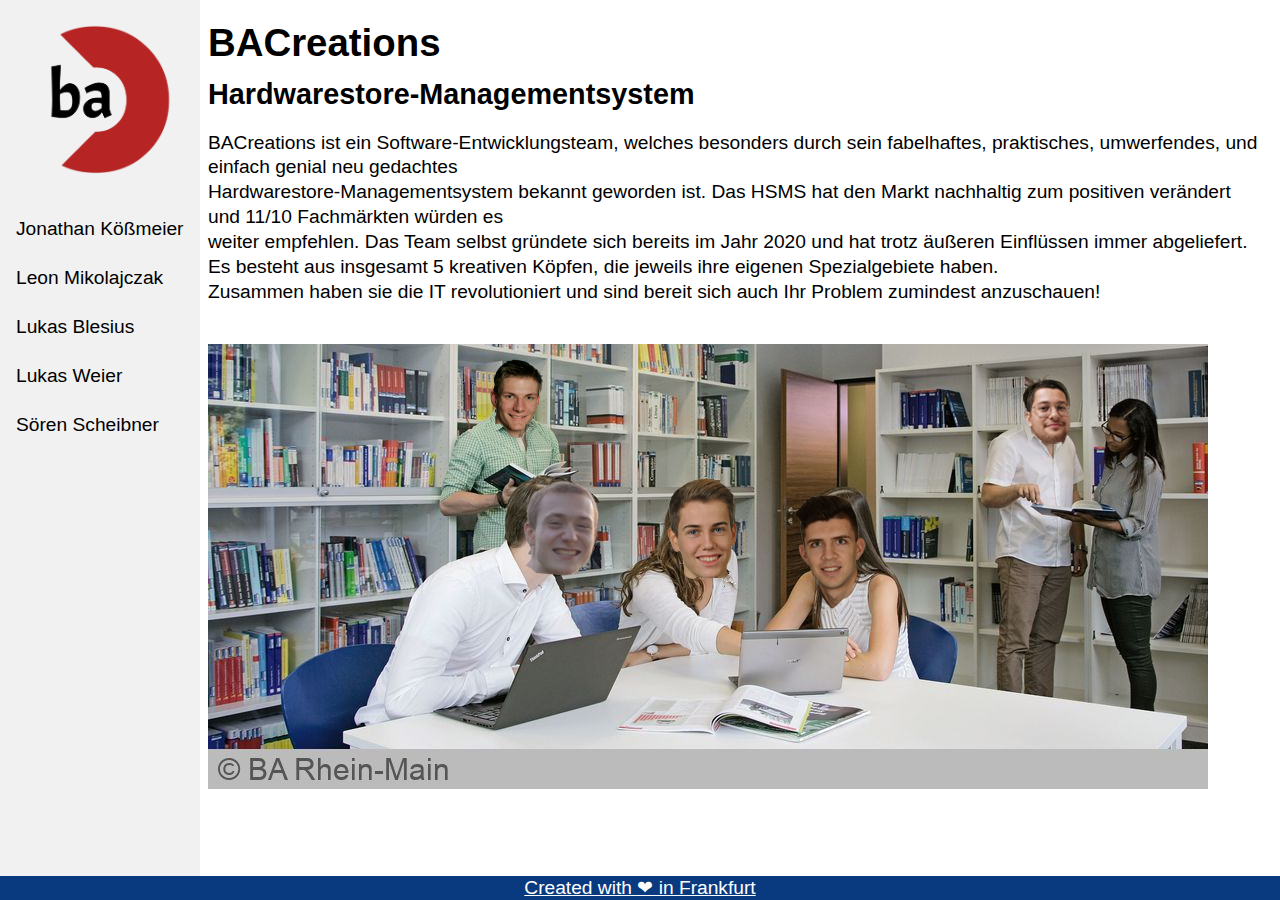
<file: Gruppenaufgabe/index.html>
<!DOCTYPE html PUBLIC "-//W3C//DTD XHTML 1.0 Strict//EN"
"http://www.w3.org/TR/xhtml1/DTD/xhtml1-strict.dtd">
<html xmlns="http://www.w3.org/1999/xhtml">
<!-- metadata -->
<head>
<title>BACreations</title>	
<meta http-equiv="Content-Type" content="text/html; charset=utf-8"/>
<meta name="BACreations" content="" />

<link href="assets/styles/group_website.css" rel="stylesheet" type="text/css" />
<link href="favicon.ico" rel="icon" type="image/ico"/>
</head>

<!-- visible content -->
<body>
	<div id="wrapper">
		<div id="header"></div>

		<div id="navigation">
			<ul>
				<li><a href="index.html">
					<img id="logo" src="assets/images/BAC_transparent.png" alt="Logo BAC" title="Logo BAC" width="150" height="150"/>
				</a></li>
				<li><a class="hover_class" href="jonathan_koessmeier/jonathan_koessmeier.html">Jonathan Kößmeier</a></li>
				<li><a class="hover_class" href="leon_mikolajczak/leon_mikolajczak.html">Leon Mikolajczak</a></li>
				<li><a class="hover_class" href="lukas_blesius/lukas_blesius.html">Lukas Blesius</a></li>
				<li><a class="hover_class" href="lukas_weier/lukas_weier.html">Lukas Weier</a></li>
				<li><a class="hover_class" href="soeren_scheibner/soeren_scheibner.html">Sören Scheibner</a></li>
			</ul>
		</div>
		
		<div id="content">
			<h1 id="h_title">BACreations</h1>
			<h2 id="second_headline">Hardwarestore-Managementsystem</h2>
			<p id="description_bac">
				BACreations ist ein Software-Entwicklungsteam, welches besonders durch sein fabelhaftes, praktisches, umwerfendes, und einfach genial neu gedachtes<br/>
				Hardwarestore-Managementsystem bekannt geworden ist. Das HSMS hat den Markt nachhaltig zum positiven verändert und 11/10 Fachmärkten würden es<br/> 
				weiter empfehlen. Das Team selbst gründete sich bereits im Jahr 2020 und hat trotz äußeren Einflüssen immer abgeliefert.<br/> 
				Es besteht aus insgesamt 5 kreativen Köpfen, die jeweils ihre eigenen Spezialgebiete haben.<br/>
				Zusammen haben sie die IT revolutioniert und sind bereit sich auch Ihr Problem zumindest anzuschauen!
			</p>
			<img id="group_image" src="assets/images/bac_team.png" alt="Founders of BACreations in library" title="Founders of BACreations in library" width="1000" height="445"/>
		</div><!-- #content -->
		<div id="footer">
			<a id="footer_text" rel="noopener noreferrer" href="https://www.youtube.com/watch?v=dQw4w9WgXcQ">Created with &#10084; in Frankfurt</a>
		</div>
	</div> <!-- wrapper -->

	
</body>

</html>
</file>
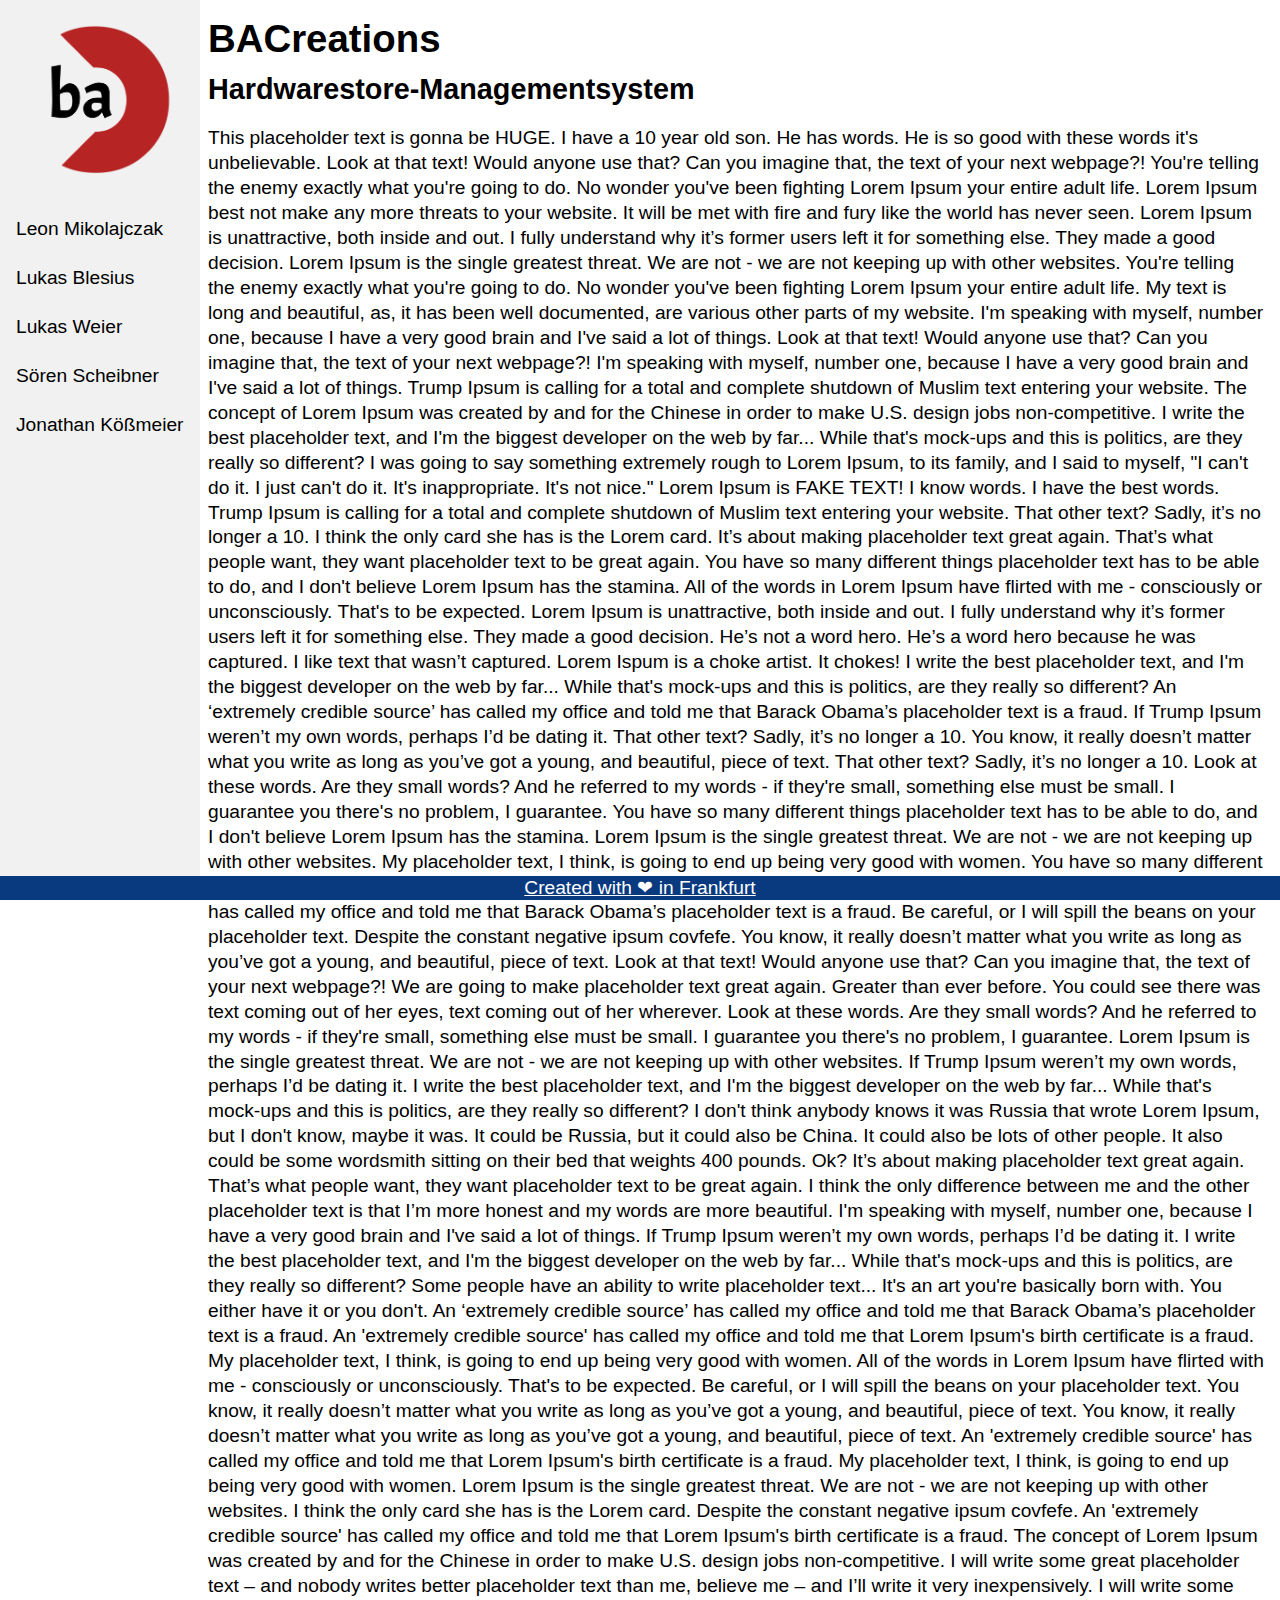
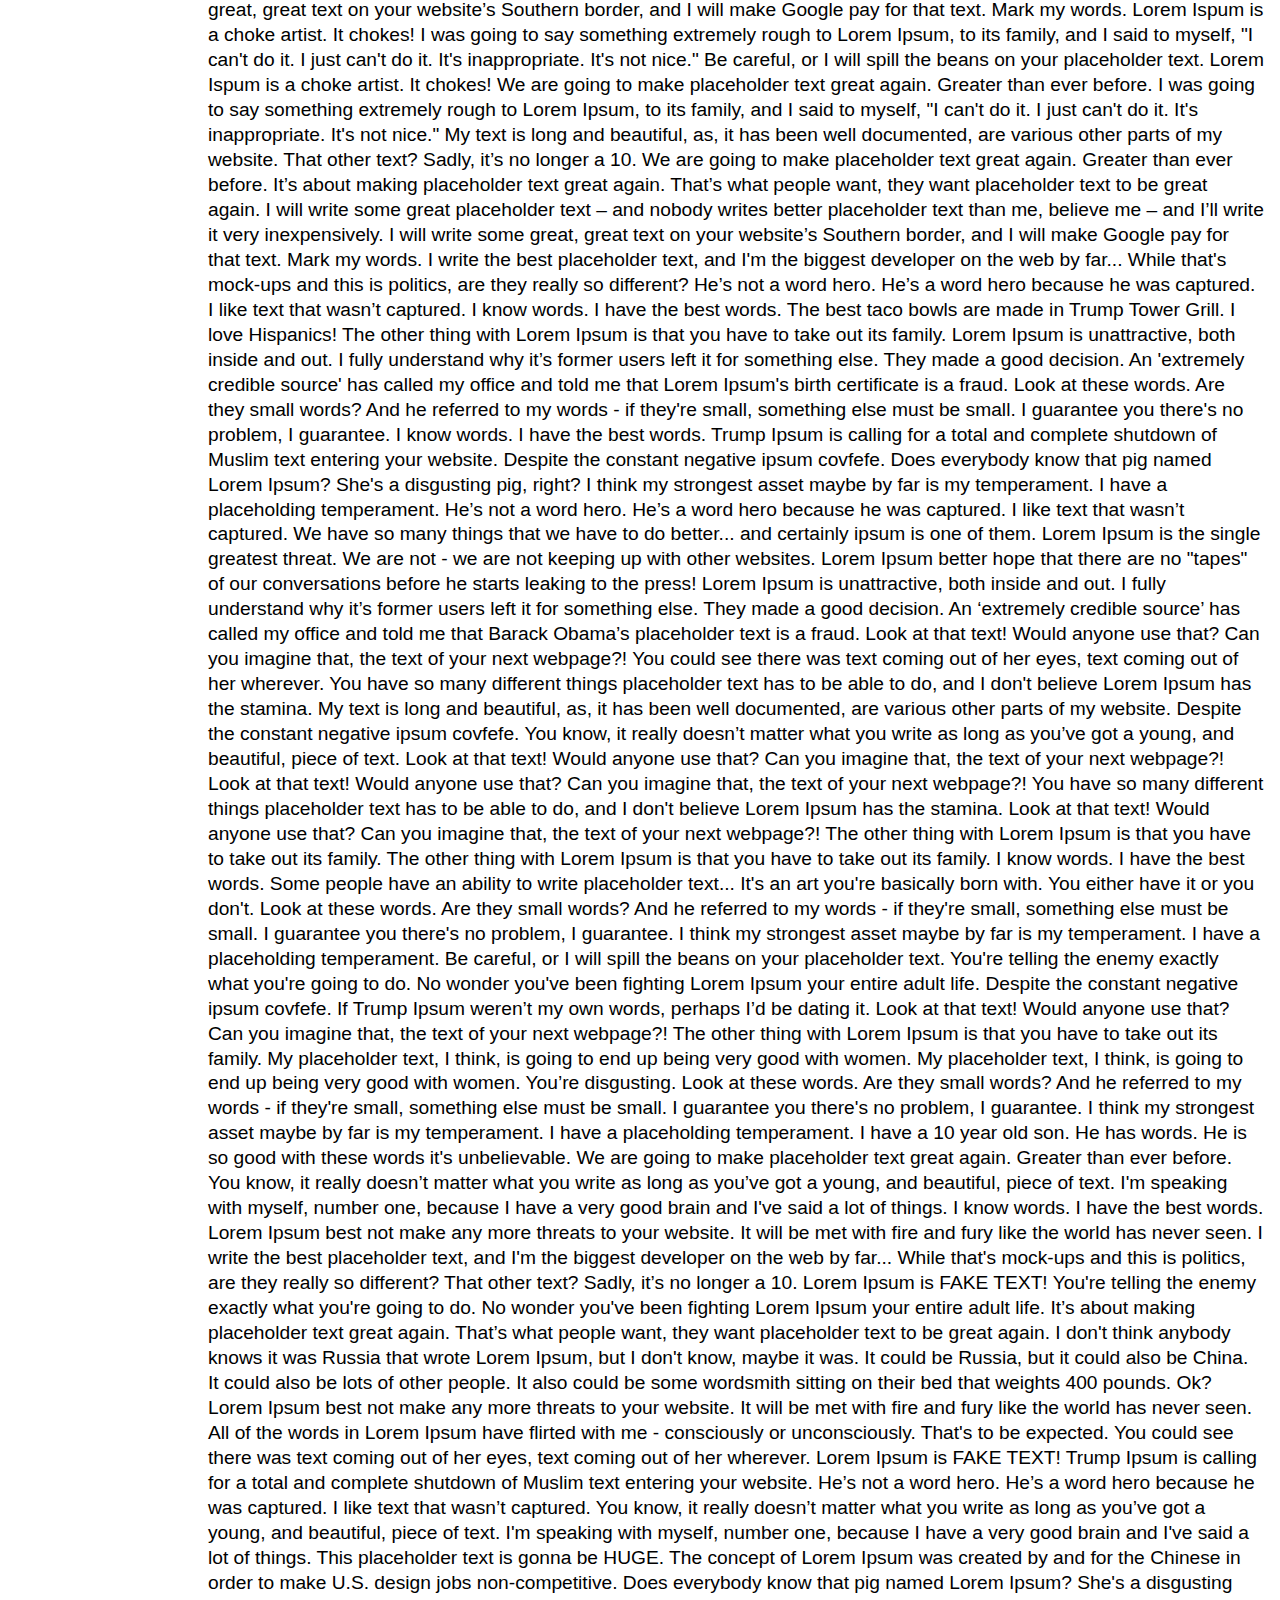
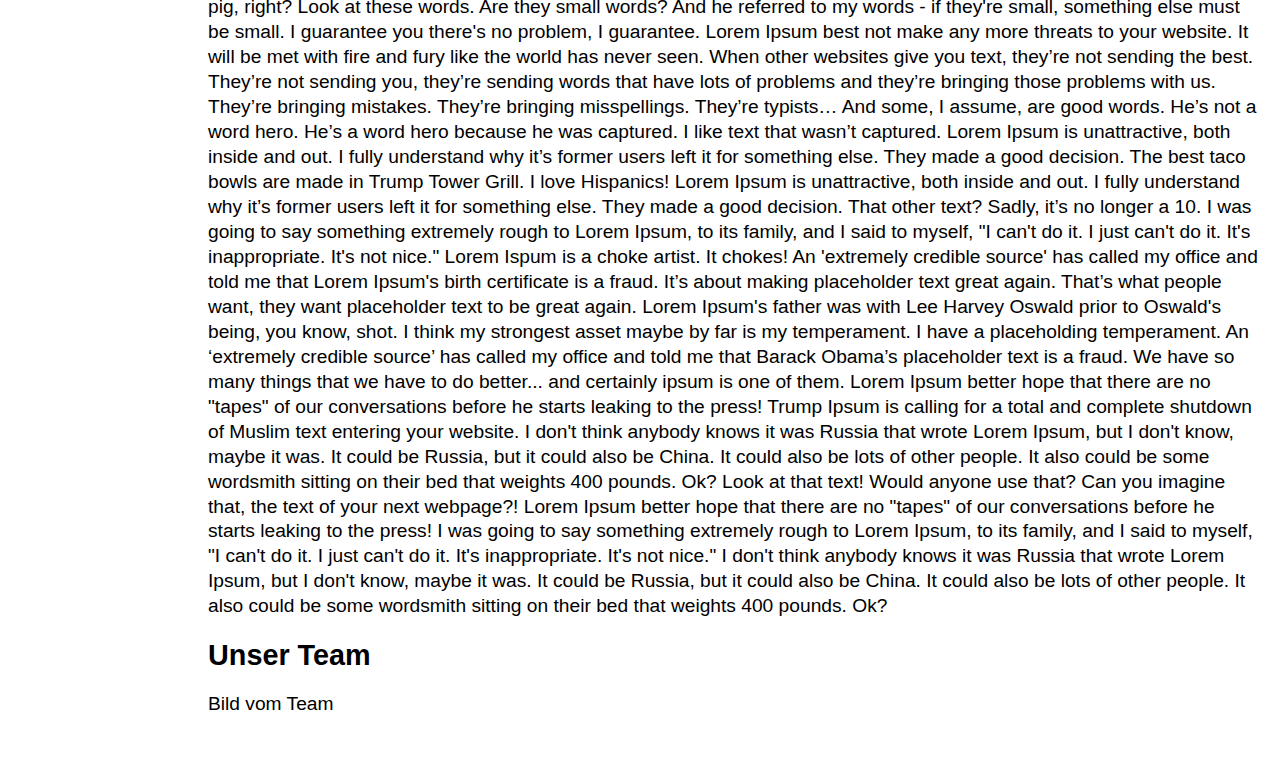
<file: Gruppenaufgabe/group_website.html>
<!DOCTYPE html PUBLIC "-//W3C//DTD XHTML 1.0 Strict//EN"
"http://www.w3.org/TR/xhtml1/DTD/xhtml1-strict.dtd">
<html xmlns="http://www.w3.org/1999/xhtml">
<!-- metadata -->
<head>
<title>BACreations</title>	
<meta http-equiv="Content-Type" content="text/html; charset=utf-8"/>
<meta name="BACreations" content="" />

<link href="assets/styles/group_website.css" rel="stylesheet" type="text/css" />
<link href="favicon.ico" rel="icon" type="image/ico"/>
</head>

<!-- visible content -->
<body>
	<div id="wrapper">
		<div id="header"></div>

		<div id="navigation">
			<ul>
				<li><a href="group_website.html">
					<img id="logo" src="assets/images/BAC_transparent.png" alt="Logo BAC" title="Logo BAC" width="150" height="150"/>
				</a></li>
				<li><a class="hover_class" href="Leon/leon.html">Leon Mikolajczak</a></li>
				<li><a class="hover_class" href="https://wurstwasser.xyz/">Lukas Blesius</a></li>
				<li><a class="hover_class" href="https://www.youtube.com/watch?v=dQw4w9WgXcQ">Lukas Weier</a></li>
				<li><a class="hover_class" href="https://www.youtube.com/watch?v=dQw4w9WgXcQ">Sören Scheibner</a></li>
				<li><a class="hover_class" href="https://www.youtube.com/watch?v=dQw4w9WgXcQ">Jonathan Kößmeier</a></li>
			</ul>
		</div>
		
		<div id="content">
			<h1>BACreations</h1>
			<h2>Hardwarestore-Managementsystem</h2>
			<p> This placeholder text is gonna be HUGE. I have a 10 year old son. He has words. He is so good with these words it's unbelievable. Look at that text! Would anyone use that? Can you imagine that, the text of your next webpage?! You're telling the enemy exactly what you're going to do. No wonder you've been fighting Lorem Ipsum your entire adult life.
				Lorem Ipsum best not make any more threats to your website. It will be met with fire and fury like the world has never seen. Lorem Ipsum is unattractive, both inside and out. I fully understand why it’s former users left it for something else. They made a good decision.
				Lorem Ipsum is the single greatest threat. We are not - we are not keeping up with other websites. You're telling the enemy exactly what you're going to do. No wonder you've been fighting Lorem Ipsum your entire adult life. My text is long and beautiful, as, it has been well documented, are various other parts of my website. I'm speaking with myself, number one, because I have a very good brain and I've said a lot of things. Look at that text! Would anyone use that? Can you imagine that, the text of your next webpage?!
				I'm speaking with myself, number one, because I have a very good brain and I've said a lot of things.
				Trump Ipsum is calling for a total and complete shutdown of Muslim text entering your website. The concept of Lorem Ipsum was created by and for the Chinese in order to make U.S. design jobs non-competitive. I write the best placeholder text, and I'm the biggest developer on the web by far... While that's mock-ups and this is politics, are they really so different?
				I was going to say something extremely rough to Lorem Ipsum, to its family, and I said to myself, "I can't do it. I just can't do it. It's inappropriate. It's not nice."
				Lorem Ipsum is FAKE TEXT! I know words. I have the best words.
				Trump Ipsum is calling for a total and complete shutdown of Muslim text entering your website. That other text? Sadly, it’s no longer a 10. I think the only card she has is the Lorem card.
				It’s about making placeholder text great again. That’s what people want, they want placeholder text to be great again. You have so many different things placeholder text has to be able to do, and I don't believe Lorem Ipsum has the stamina. All of the words in Lorem Ipsum have flirted with me - consciously or unconsciously. That's to be expected.
				Lorem Ipsum is unattractive, both inside and out. I fully understand why it’s former users left it for something else. They made a good decision. He’s not a word hero. He’s a word hero because he was captured. I like text that wasn’t captured. Lorem Ispum is a choke artist. It chokes!
				I write the best placeholder text, and I'm the biggest developer on the web by far... While that's mock-ups and this is politics, are they really so different? An ‘extremely credible source’ has called my office and told me that Barack Obama’s placeholder text is a fraud. If Trump Ipsum weren’t my own words, perhaps I’d be dating it. That other text? Sadly, it’s no longer a 10.
				You know, it really doesn’t matter what you write as long as you’ve got a young, and beautiful, piece of text.
				That other text? Sadly, it’s no longer a 10. Look at these words. Are they small words? And he referred to my words - if they're small, something else must be small. I guarantee you there's no problem, I guarantee.
				You have so many different things placeholder text has to be able to do, and I don't believe Lorem Ipsum has the stamina. Lorem Ipsum is the single greatest threat. We are not - we are not keeping up with other websites. My placeholder text, I think, is going to end up being very good with women.
				You have so many different things placeholder text has to be able to do, and I don't believe Lorem Ipsum has the stamina. An ‘extremely credible source’ has called my office and told me that Barack Obama’s placeholder text is a fraud. Be careful, or I will spill the beans on your placeholder text. Despite the constant negative ipsum covfefe. You know, it really doesn’t matter what you write as long as you’ve got a young, and beautiful, piece of text.
				Look at that text! Would anyone use that? Can you imagine that, the text of your next webpage?! We are going to make placeholder text great again. Greater than ever before. You could see there was text coming out of her eyes, text coming out of her wherever.
				Look at these words. Are they small words? And he referred to my words - if they're small, something else must be small. I guarantee you there's no problem, I guarantee. Lorem Ipsum is the single greatest threat. We are not - we are not keeping up with other websites. If Trump Ipsum weren’t my own words, perhaps I’d be dating it. I write the best placeholder text, and I'm the biggest developer on the web by far... While that's mock-ups and this is politics, are they really so different?
				I don't think anybody knows it was Russia that wrote Lorem Ipsum, but I don't know, maybe it was. It could be Russia, but it could also be China. It could also be lots of other people. It also could be some wordsmith sitting on their bed that weights 400 pounds. Ok? It’s about making placeholder text great again. That’s what people want, they want placeholder text to be great again.
				I think the only difference between me and the other placeholder text is that I’m more honest and my words are more beautiful. I'm speaking with myself, number one, because I have a very good brain and I've said a lot of things.
				If Trump Ipsum weren’t my own words, perhaps I’d be dating it. I write the best placeholder text, and I'm the biggest developer on the web by far... While that's mock-ups and this is politics, are they really so different?
				Some people have an ability to write placeholder text... It's an art you're basically born with. You either have it or you don't. An ‘extremely credible source’ has called my office and told me that Barack Obama’s placeholder text is a fraud. An 'extremely credible source' has called my office and told me that Lorem Ipsum's birth certificate is a fraud.
				My placeholder text, I think, is going to end up being very good with women. All of the words in Lorem Ipsum have flirted with me - consciously or unconsciously. That's to be expected.
				Be careful, or I will spill the beans on your placeholder text. You know, it really doesn’t matter what you write as long as you’ve got a young, and beautiful, piece of text. You know, it really doesn’t matter what you write as long as you’ve got a young, and beautiful, piece of text.
				An 'extremely credible source' has called my office and told me that Lorem Ipsum's birth certificate is a fraud. My placeholder text, I think, is going to end up being very good with women. Lorem Ipsum is the single greatest threat. We are not - we are not keeping up with other websites. I think the only card she has is the Lorem card.
				Despite the constant negative ipsum covfefe. An 'extremely credible source' has called my office and told me that Lorem Ipsum's birth certificate is a fraud.
				The concept of Lorem Ipsum was created by and for the Chinese in order to make U.S. design jobs non-competitive.
				I will write some great placeholder text – and nobody writes better placeholder text than me, believe me – and I’ll write it very inexpensively. I will write some great, great text on your website’s Southern border, and I will make Google pay for that text. Mark my words. Lorem Ispum is a choke artist. It chokes! I was going to say something extremely rough to Lorem Ipsum, to its family, and I said to myself, "I can't do it. I just can't do it. It's inappropriate. It's not nice."
				Be careful, or I will spill the beans on your placeholder text. Lorem Ispum is a choke artist. It chokes! We are going to make placeholder text great again. Greater than ever before. I was going to say something extremely rough to Lorem Ipsum, to its family, and I said to myself, "I can't do it. I just can't do it. It's inappropriate. It's not nice." My text is long and beautiful, as, it has been well documented, are various other parts of my website. That other text? Sadly, it’s no longer a 10.
				We are going to make placeholder text great again. Greater than ever before.
				It’s about making placeholder text great again. That’s what people want, they want placeholder text to be great again. I will write some great placeholder text – and nobody writes better placeholder text than me, believe me – and I’ll write it very inexpensively. I will write some great, great text on your website’s Southern border, and I will make Google pay for that text. Mark my words. I write the best placeholder text, and I'm the biggest developer on the web by far... While that's mock-ups and this is politics, are they really so different? He’s not a word hero. He’s a word hero because he was captured. I like text that wasn’t captured. I know words. I have the best words.
				The best taco bowls are made in Trump Tower Grill. I love Hispanics! The other thing with Lorem Ipsum is that you have to take out its family.
				Lorem Ipsum is unattractive, both inside and out. I fully understand why it’s former users left it for something else. They made a good decision. An 'extremely credible source' has called my office and told me that Lorem Ipsum's birth certificate is a fraud. Look at these words. Are they small words? And he referred to my words - if they're small, something else must be small. I guarantee you there's no problem, I guarantee. I know words. I have the best words.
				Trump Ipsum is calling for a total and complete shutdown of Muslim text entering your website. Despite the constant negative ipsum covfefe. Does everybody know that pig named Lorem Ipsum? She's a disgusting pig, right?
				I think my strongest asset maybe by far is my temperament. I have a placeholding temperament. He’s not a word hero. He’s a word hero because he was captured. I like text that wasn’t captured. We have so many things that we have to do better... and certainly ipsum is one of them.
				Lorem Ipsum is the single greatest threat. We are not - we are not keeping up with other websites.
				Lorem Ipsum better hope that there are no "tapes" of our conversations before he starts leaking to the press! Lorem Ipsum is unattractive, both inside and out. I fully understand why it’s former users left it for something else. They made a good decision.
				An ‘extremely credible source’ has called my office and told me that Barack Obama’s placeholder text is a fraud. Look at that text! Would anyone use that? Can you imagine that, the text of your next webpage?! You could see there was text coming out of her eyes, text coming out of her wherever. You have so many different things placeholder text has to be able to do, and I don't believe Lorem Ipsum has the stamina.
				My text is long and beautiful, as, it has been well documented, are various other parts of my website. Despite the constant negative ipsum covfefe. You know, it really doesn’t matter what you write as long as you’ve got a young, and beautiful, piece of text. Look at that text! Would anyone use that? Can you imagine that, the text of your next webpage?!
				Look at that text! Would anyone use that? Can you imagine that, the text of your next webpage?! You have so many different things placeholder text has to be able to do, and I don't believe Lorem Ipsum has the stamina.
				Look at that text! Would anyone use that? Can you imagine that, the text of your next webpage?! The other thing with Lorem Ipsum is that you have to take out its family.
				The other thing with Lorem Ipsum is that you have to take out its family. I know words. I have the best words.
				Some people have an ability to write placeholder text... It's an art you're basically born with. You either have it or you don't. Look at these words. Are they small words? And he referred to my words - if they're small, something else must be small. I guarantee you there's no problem, I guarantee.
				I think my strongest asset maybe by far is my temperament. I have a placeholding temperament. Be careful, or I will spill the beans on your placeholder text.
				You're telling the enemy exactly what you're going to do. No wonder you've been fighting Lorem Ipsum your entire adult life. Despite the constant negative ipsum covfefe.
				If Trump Ipsum weren’t my own words, perhaps I’d be dating it. Look at that text! Would anyone use that? Can you imagine that, the text of your next webpage?!
				The other thing with Lorem Ipsum is that you have to take out its family. My placeholder text, I think, is going to end up being very good with women. My placeholder text, I think, is going to end up being very good with women.
				You’re disgusting. Look at these words. Are they small words? And he referred to my words - if they're small, something else must be small. I guarantee you there's no problem, I guarantee. I think my strongest asset maybe by far is my temperament. I have a placeholding temperament. I have a 10 year old son. He has words. He is so good with these words it's unbelievable. We are going to make placeholder text great again. Greater than ever before.
				You know, it really doesn’t matter what you write as long as you’ve got a young, and beautiful, piece of text. I'm speaking with myself, number one, because I have a very good brain and I've said a lot of things.
				I know words. I have the best words. Lorem Ipsum best not make any more threats to your website. It will be met with fire and fury like the world has never seen. I write the best placeholder text, and I'm the biggest developer on the web by far... While that's mock-ups and this is politics, are they really so different? That other text? Sadly, it’s no longer a 10.
				Lorem Ipsum is FAKE TEXT!
				You're telling the enemy exactly what you're going to do. No wonder you've been fighting Lorem Ipsum your entire adult life. It’s about making placeholder text great again. That’s what people want, they want placeholder text to be great again.
				I don't think anybody knows it was Russia that wrote Lorem Ipsum, but I don't know, maybe it was. It could be Russia, but it could also be China. It could also be lots of other people. It also could be some wordsmith sitting on their bed that weights 400 pounds. Ok? Lorem Ipsum best not make any more threats to your website. It will be met with fire and fury like the world has never seen. All of the words in Lorem Ipsum have flirted with me - consciously or unconsciously. That's to be expected. You could see there was text coming out of her eyes, text coming out of her wherever. Lorem Ipsum is FAKE TEXT!
				Trump Ipsum is calling for a total and complete shutdown of Muslim text entering your website. He’s not a word hero. He’s a word hero because he was captured. I like text that wasn’t captured.
				You know, it really doesn’t matter what you write as long as you’ve got a young, and beautiful, piece of text.
				I'm speaking with myself, number one, because I have a very good brain and I've said a lot of things. This placeholder text is gonna be HUGE.
				The concept of Lorem Ipsum was created by and for the Chinese in order to make U.S. design jobs non-competitive. Does everybody know that pig named Lorem Ipsum? She's a disgusting pig, right?
				Look at these words. Are they small words? And he referred to my words - if they're small, something else must be small. I guarantee you there's no problem, I guarantee. Lorem Ipsum best not make any more threats to your website. It will be met with fire and fury like the world has never seen.
				When other websites give you text, they’re not sending the best. They’re not sending you, they’re sending words that have lots of problems and they’re bringing those problems with us. They’re bringing mistakes. They’re bringing misspellings. They’re typists… And some, I assume, are good words. He’s not a word hero. He’s a word hero because he was captured. I like text that wasn’t captured.
				Lorem Ipsum is unattractive, both inside and out. I fully understand why it’s former users left it for something else. They made a good decision. The best taco bowls are made in Trump Tower Grill. I love Hispanics! Lorem Ipsum is unattractive, both inside and out. I fully understand why it’s former users left it for something else. They made a good decision. That other text? Sadly, it’s no longer a 10. I was going to say something extremely rough to Lorem Ipsum, to its family, and I said to myself, "I can't do it. I just can't do it. It's inappropriate. It's not nice." Lorem Ispum is a choke artist. It chokes!
				An 'extremely credible source' has called my office and told me that Lorem Ipsum's birth certificate is a fraud. It’s about making placeholder text great again. That’s what people want, they want placeholder text to be great again. Lorem Ipsum's father was with Lee Harvey Oswald prior to Oswald's being, you know, shot. I think my strongest asset maybe by far is my temperament. I have a placeholding temperament.
				An ‘extremely credible source’ has called my office and told me that Barack Obama’s placeholder text is a fraud. We have so many things that we have to do better... and certainly ipsum is one of them. Lorem Ipsum better hope that there are no "tapes" of our conversations before he starts leaking to the press!
				Trump Ipsum is calling for a total and complete shutdown of Muslim text entering your website. I don't think anybody knows it was Russia that wrote Lorem Ipsum, but I don't know, maybe it was. It could be Russia, but it could also be China. It could also be lots of other people. It also could be some wordsmith sitting on their bed that weights 400 pounds. Ok? Look at that text! Would anyone use that? Can you imagine that, the text of your next webpage?!
				Lorem Ipsum better hope that there are no "tapes" of our conversations before he starts leaking to the press! I was going to say something extremely rough to Lorem Ipsum, to its family, and I said to myself, "I can't do it. I just can't do it. It's inappropriate. It's not nice." I don't think anybody knows it was Russia that wrote Lorem Ipsum, but I don't know, maybe it was. It could be Russia, but it could also be China. It could also be lots of other people. It also could be some wordsmith sitting on their bed that weights 400 pounds. Ok?</p>
				<h2>Unser Team</h2>
				<p>Bild vom Team</p>
		</div><!-- #content -->
		<div id="footer">
			<a id="footer_text" rel="noopener noreferrer" href="https://www.youtube.com/watch?v=dQw4w9WgXcQ">Created with &#10084; in Frankfurt</a>
		</div>
	</div> <!-- wrapper -->

	
</body>

</html>
</file>
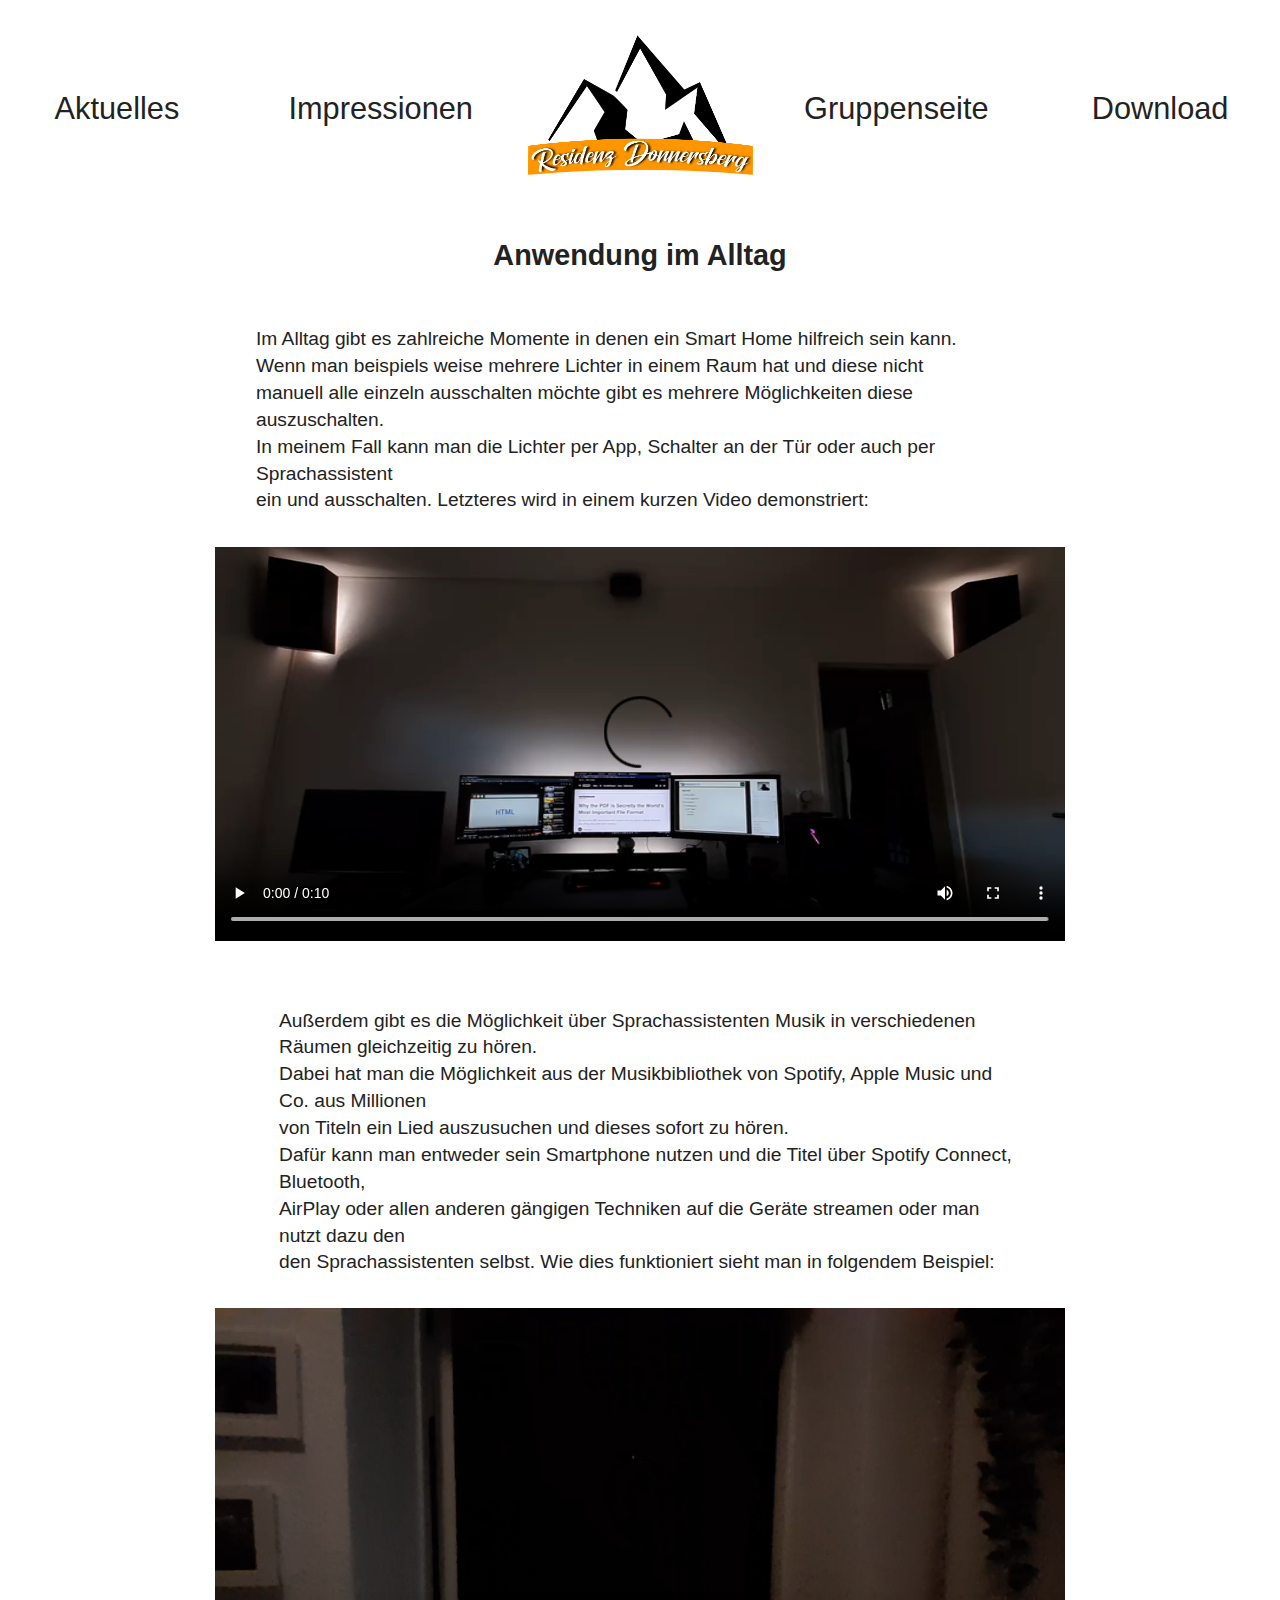
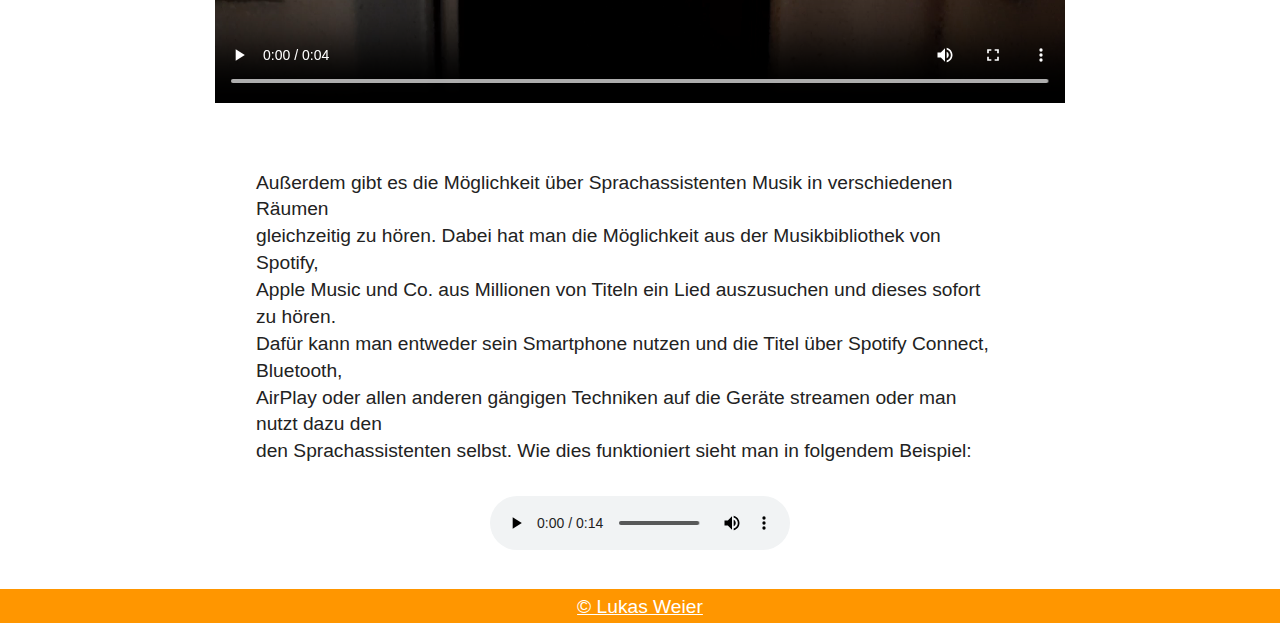
<file: Gruppenaufgabe/lukas_weier/impressionen.html>
<!doctype html>
<html lang="de">

<head>
    <meta charset="utf-8">
    <title>Lukas Smart Home</title>
    <meta name="LukasSmartHome" content="">
    <meta name="description" content="SmartHome Steuerung" />
    <meta name="keywords" content="SmartHome, Residenz, Rick Astley" />
    <meta name="author" content="Lukas Weier" />
    <meta name="robots" content="no-index" />

    <link rel="stylesheet" href="assets/css/normalize.css">
    <link rel="stylesheet" href="assets/css/main.css">

    <link href="favicon.ico" rel="icon" type="image/ico" />
</head>

<body>
    <header>
        <!--Navigation bar-->
        <nav>
            <div class="header">
                <span class="left">
                    <a href="lukas_weier.html">Aktuelles</a>
                    <a href="impressionen.html">Impressionen</a>
                </span>
                <a href="https://www.google.com/search?client=opera&q=residenz+donnersberg&sourceid=opera&ie=UTF-8&oe=UTF-8" target=”_blank”><img src="assets/img/RD_Logo.png" alt="RD Logo" title="RD Logo" width="225" height="150"></a>
                <span class="right">
                    <a href="../index.html">Gruppenseite</a>
                    <a href="assets/media/SmartHome.pdf" download>Download</a>
                </span>
            </div>
        </nav>

    </header>

    <main>
        <h2 style="text-align: center;">Anwendung im Alltag</h2>
        <div class="container">
            <!--First Video with text-->
            <div class="content-right">
                <p style="padding-right: 3%;">
                    Im Alltag gibt es zahlreiche Momente in denen ein Smart Home hilfreich sein kann.<br> Wenn man beispiels weise mehrere Lichter in einem Raum hat und diese nicht<br> manuell alle einzeln ausschalten möchte gibt es mehrere Möglichkeiten
                    diese auszuschalten.<br> In meinem Fall kann man die Lichter per App, Schalter an der Tür oder auch per Sprachassistent<br> ein und ausschalten. Letzteres wird in einem kurzen Video demonstriert:<br>
                </p>
                <div id="video">
                    <video controls preload="auto" style="width: 850px; height: 395px;">
                        <source src="assets/media/LichtAus_mp4.mp4" type="video/mp4" />
                        <source src="assets/media/LichtAus_ogv.ogv" type="video/ogg" />
                        <source src="assets/media/LichtAus_webm.webm" type="video/webm" />
                    </video>
                </div>
            </div>

            <!--Second Video with text-->
            <div class="content-left">
                <div id="audio">
                    <video controls preload="auto" style="width: 850px; height: 395px;">
                        <source src="assets/media/wz-beleuchtung.mp4" type="video/mp4" />
                        <source src="assets/media/wz-beleuchtung.ogv" type="video/ogg" />
                        <source src="assets/media/wz-beleuchtung.webm" type="video/webm" />
                    </video>
                </div>
                <p style="padding-left: 3%;">
                    Außerdem gibt es die Möglichkeit über Sprachassistenten Musik in verschiedenen Räumen gleichzeitig zu hören. <br> Dabei hat man die Möglichkeit aus der Musikbibliothek von Spotify, Apple Music und Co. aus Millionen<br> von Titeln ein
                    Lied auszusuchen und dieses sofort zu hören.<br> Dafür kann man entweder sein Smartphone nutzen und die Titel über Spotify Connect, Bluetooth,<br> AirPlay oder allen anderen gängigen Techniken auf die Geräte streamen oder man nutzt
                    dazu den<br> den Sprachassistenten selbst. Wie dies funktioniert sieht man in folgendem Beispiel:<br>
                </p>
            </div>

            <!--Audio with text-->
            <div class="content-right">
                <p style="padding-right: 3%;">
                    Außerdem gibt es die Möglichkeit über Sprachassistenten Musik in verschiedenen Räumen <br> gleichzeitig zu hören. Dabei hat man die Möglichkeit aus der Musikbibliothek von Spotify, <br> Apple Music und Co. aus Millionen von Titeln
                    ein Lied auszusuchen und dieses sofort zu hören.<br> Dafür kann man entweder sein Smartphone nutzen und die Titel über Spotify Connect, Bluetooth,<br> AirPlay oder allen anderen gängigen Techniken auf die Geräte streamen oder man nutzt
                    dazu den<br> den Sprachassistenten selbst. Wie dies funktioniert sieht man in folgendem Beispiel:<br>
                </p>
                <audio controls>
                    <source src="assets/media/Mozart_mp3.mp3" type="audio/mp3" />
                    <source src="assets/media/Mozart_ogg.ogg" type="audio/ogg" />
                    <source src="assets/media/Mozart_wav.wav" type="audio/wav" />
                </audio>
            </div>
        </div>
    </main>

    <!--Footer-->
    <footer id="footer">
        <a id="footer_text" href="kontakt.html">&#169; Lukas Weier</a>
    </footer>
</body>

</html>
</file>
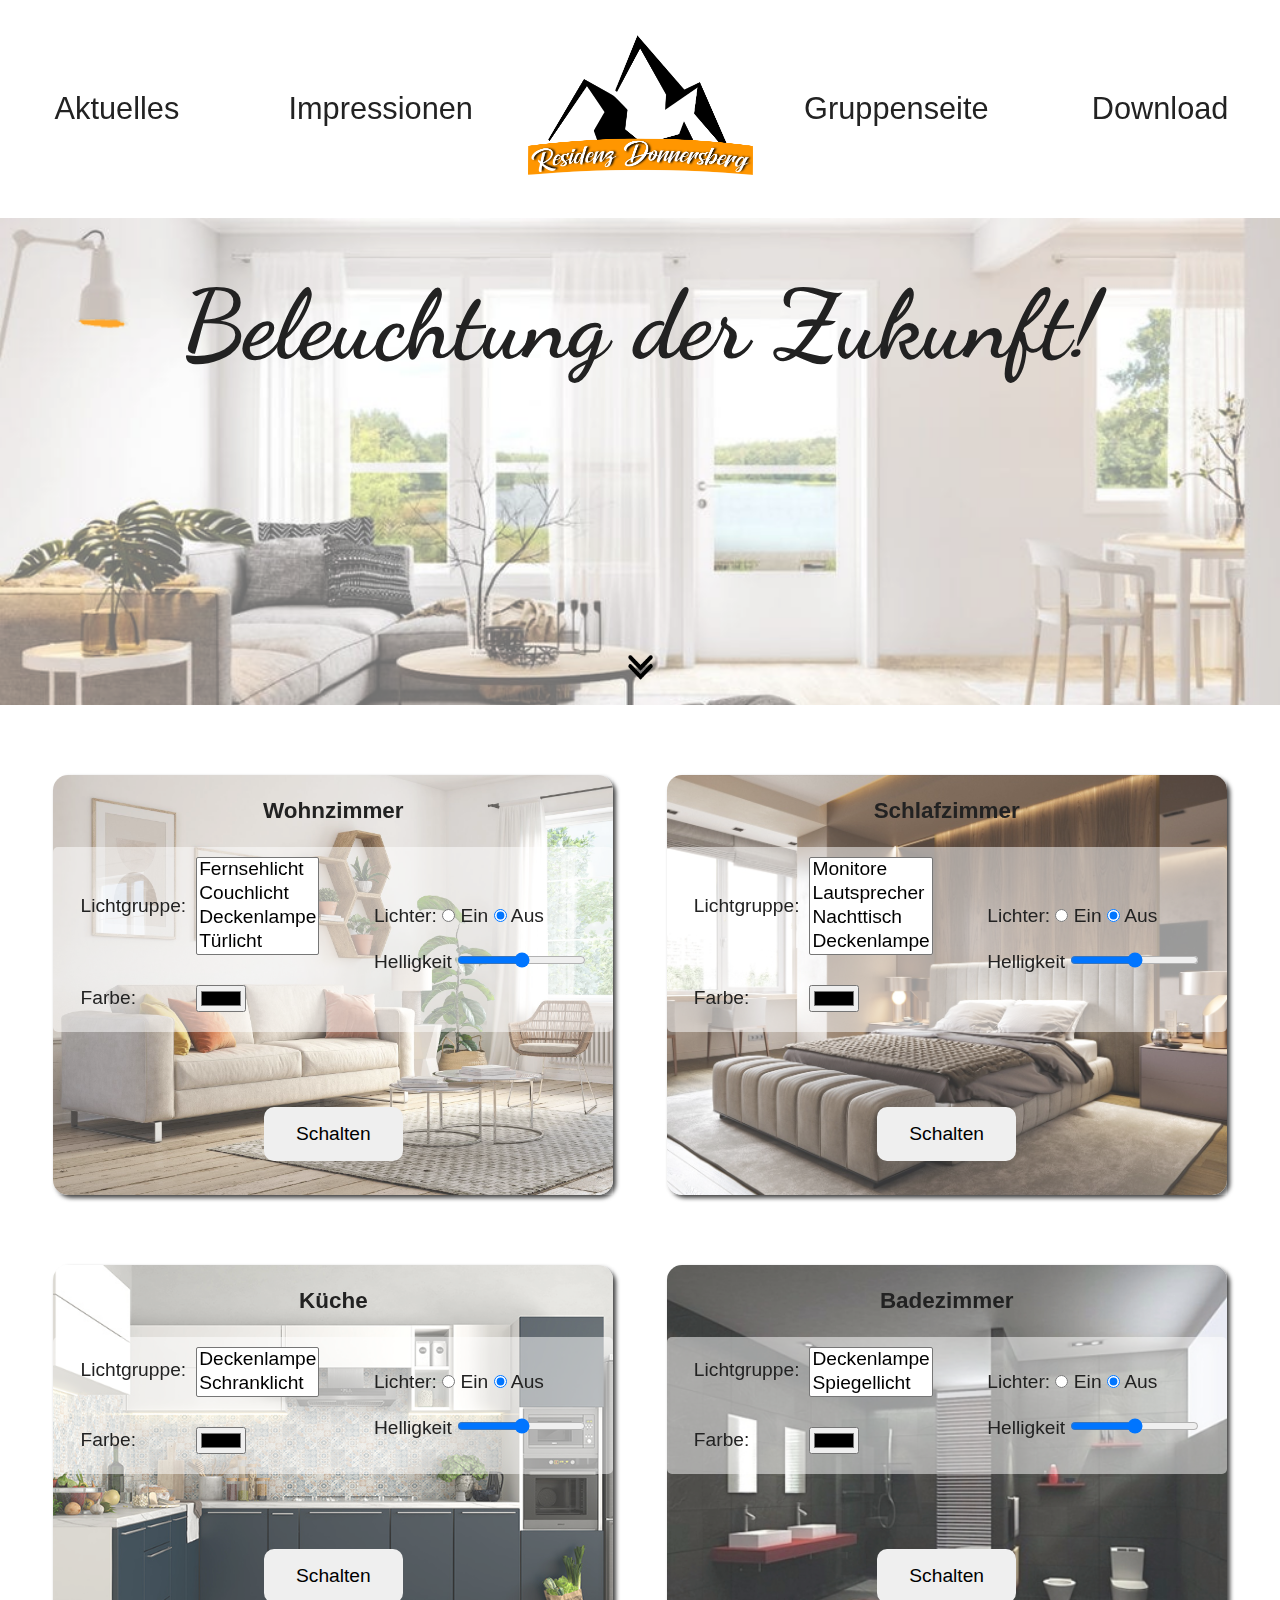
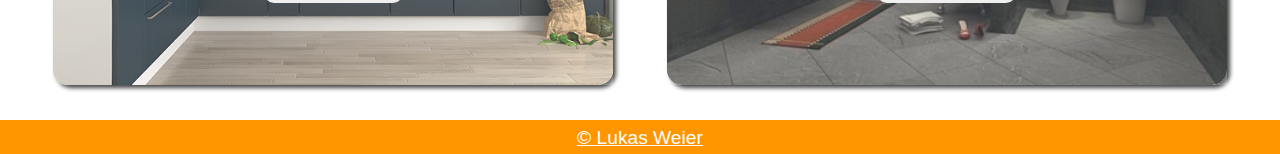
<file: Gruppenaufgabe/lukas_weier/lukas_weier.html>
<!doctype html>
<html lang="de">

<head>
    <meta charset="utf-8">
    <title>Lukas Smart Home</title>
    <meta name="LukasSmartHome" content="">
    <meta name="description" content="SmartHome Steuerung" />
    <meta name="keywords" content="SmartHome, Residenz, Rick Astley" />
    <meta name="author" content="Lukas Weier" />
    <meta name="robots" content="no-index" />

    <link rel="stylesheet" href="assets/css/normalize.css">
    <link rel="stylesheet" href="assets/css/main.css">

    <link href="favicon.ico" rel="icon" type="image/ico" />
</head>

<body>
    <header>
        <!--Navigation bar-->
        <nav>
            <div class="header">
                <span class="left">
                    <a href="lukas_weier.html">Aktuelles</a>
                    <a href="impressionen.html">Impressionen</a>
                </span>
                <a href="https://www.google.com/search?client=opera&q=residenz+donnersberg&sourceid=opera&ie=UTF-8&oe=UTF-8" target=”_blank”><img src="assets/img/RD_Logo.png" alt="RD Logo" title="RD Logo" width="225" height="150"></a>
                <span class="right">
                    <a href="../index.html">Gruppenseite</a>
                    <a href="assets/media/SmartHome.pdf" download>Download</a>
                </span>
            </div>
        </nav>

    </header>

    <main>
        <!--Start Image-->
        <div id="welcome" style="text-align: center; height: 100%;">
            <canvas id="canvas01" width="300" height="150" style="position: absolute; z-index: -1; margin-top: 20px;">
                Leider unterstützt ihr Browser kein Canvas.
            </canvas>
            <img src="assets/img/room.png" alt="Living Room" style="width: 100%;">
            <div id="einblenden" onmouseover="make_base('assets/img/blau.png')" onmouseout="make_base('assets/img/orange.png')">
                Beleuchtung der Zukunft!</div>
            <div id="scroll" style="position: absolute; width: 100%;">
                <a href="#section2"><img onmouseover="bigImg(this)" onmouseout="normalImg(this)" src="assets/img/scroll.png" alt="Scroll Arrow" width="25" height="25"></a>
            </div>
        </div>

        <!--Room Selection-->
        <div class="container-rooms">
            <!--Zwei Zimmer oben-->
            <div class="sub-up">
                <!--Raum Wohnzimmer-->
                <div class="room" style="width: 560px; height: 420px; background-size:100% 100%; background-image:url('assets/img/livingroom.png'); ">
                    <h3 id="section2">Wohnzimmer</h3>
                    <div class="selection">
                        <div class="inputs-left">
                            <div class="input" style="display: flex; flex-direction: row; align-items: center;">
                                <label style="margin-right: 10px;">Lichtgruppe:</label>
                                <select id="lightsWZ" name="lightsWZ" size="4" multiple="multiple">
                                    <option value="Fernsehlicht">Fernsehlicht</option>
                                    <option value="Couchlicht">Couchlicht</option>
                                    <option value="Deckenlampe">Deckenlampe</option>
                                    <option value="Türlicht">Türlicht</option>
                                </select>
                            </div>
                            <div class="input" style="display: flex; align-items: center; justify-content: left;">
                                <label style="margin-right: 60px;">Farbe:</label>
                                <input type="color" id="farbeWZ" />
                            </div>
                        </div>
                        <div class="inputs-right">
                            <div class="input">
                                <label>Lichter:</label>
                                <input type="radio" name="switchStateWZ" id="lightOnWZ" /> Ein
                                <input type="radio" name="switchStateWZ" checked="checked" /> Aus
                            </div>
                            <div class="input">
                                <label>Helligkeit</label>
                                <input type="range" name="illuminanceWZ" id="illuminanceWZ" min="0" max="100" step="1">
                            </div>
                        </div>
                    </div>
                    <button class="button1" onclick="GetInformation('lightsWZ', 'farbeWZ', 'lightOnWZ', 'illuminanceWZ')">Schalten</button>
                </div>

                <!--Raum Schlafzimmer-->
                <div class="room" style="width: 560px; height: 420px; background-size:100% 100%; background-image:url('assets/img/bedroom.png') ;">
                    <h3>Schlafzimmer</h3>
                    <div class="selection">
                        <div class="inputs-left">
                            <div class="input" style="display: flex; flex-direction: row; align-items: center;">
                                <label style="margin-right: 10px;">Lichtgruppe:</label>
                                <select id="lightsSZ" name="lightsSZ" size="4" multiple="multiple">
                                    <option value="Monitorbeleuchtung">Monitore</option>
                                    <option value="Lautsprecher">Lautsprecher</option>
                                    <option value="Nachttischlampe">Nachttisch</option>
                                    <option value="Deckenlampe">Deckenlampe</option>
                                </select>
                            </div>
                            <div class="input" style="display: flex; align-items: center; justify-content: left;">
                                <label style="margin-right: 60px;">Farbe:</label>
                                <input type="color" id="farbeSZ" />
                            </div>
                        </div>
                        <div class="inputs-right">
                            <div class="input">
                                <label>Lichter:</label>
                                <input type="radio" name="switchStateSZ" id="lightOnSZ" /> Ein
                                <input type="radio" name="switchStateSZ" checked="checked" /> Aus
                            </div>
                            <div class="input">
                                <label>Helligkeit</label>
                                <input type="range" name="illuminaceSZ" id="illuminanceSZ" min="0" max="100" step="1">
                            </div>
                        </div>
                    </div>
                    <button class="button1" onclick="GetInformation('lightsSZ', 'farbeSZ', 'lightOnSZ', 'illuminanceSZ')">Schalten</button>
                </div>
            </div>

            <!--Zwei Zimmer unten-->
            <div class="sub-down">
                <!--Raum Küche-->
                <div class="room" style="width: 560px; height: 420px; background-size:100% 100%; background-image:url('assets/img/kitchen.png') ;">
                    <h3>Küche</h3>
                    <div class="selection">
                        <div class="inputs-left">
                            <div class="input" style="display: flex;">
                                <label style="margin-right: 10px;">Lichtgruppe:</label>
                                <select id="lightsKüche" name="lightsKüche" size="2" multiple="multiple">
                                    <option value="Deckenlampe">Deckenlampe</option>
                                    <option value="Schranklicht">Schranklicht</option>
                                </select>
                            </div>
                            <div class="input" style="display: flex; align-items: center; justify-content: left;">
                                <label style="margin-right: 60px;">Farbe:</label>
                                <input type="color" id="farbeKüche" />
                            </div>
                        </div>
                        <div class="inputs-right">
                            <div class="input">
                                <label>Lichter:</label>
                                <input type="radio" name="switchStateKüche" id="lightOnKüche" /> Ein
                                <input type="radio" name="switchStateKüche" checked="checked" /> Aus
                            </div>
                            <div class="input">
                                <label>Helligkeit</label>
                                <input type="range" name="illuminanceKüche" id="illuminanceKüche" min="0" max="100" step="1">
                            </div>
                        </div>
                    </div>
                    <button class="button1" onclick="GetInformation('lightsKüche', 'farbeKüche', 'lightOnKüche', 'illuminanceKüche')">Schalten</button>
                </div>

                <!--Raum Badezimmer-->
                <div class="room" style="width: 560px; height: 420px; background-size:100% 100%; background-image:url('assets/img/bath.png') ;">
                    <h3>Badezimmer</h3>
                    <div class="selection">
                        <div class="inputs-left">
                            <div class="input" style="display: flex;">
                                <label style="margin-right: 10px;">Lichtgruppe:</label>
                                <select id="lightsBad" name="lightsBad" size="2" multiple="multiple">
                                    <option value="Deckenlampe">Deckenlampe</option>
                                    <option value="Spiegellicht">Spiegellicht</option>
                                </select>
                            </div>
                            <div class="input" style="display: flex; align-items: center; justify-content: left;">
                                <label style="margin-right: 60px;">Farbe:</label>
                                <input type="color" id="farbeBad" />
                            </div>
                        </div>
                        <div class="inputs-right">
                            <div class="input">
                                <label>Lichter:</label>
                                <input type="radio" name="switchStateBad" id="lightOnBad" /> Ein
                                <input type="radio" name="switchStateBad" checked="checked" /> Aus
                            </div>
                            <div class="input">
                                <label>Helligkeit</label>
                                <input type="range" name="illuminaceBad" id="illuminanceBad" min="0" max="100" step="1">
                            </div>
                        </div>
                    </div>
                    <button class="button1" onclick="GetInformation('lightsBad', 'farbeBad', 'lightOnBad', 'illuminanceBad')">Schalten</button>
                </div>
            </div>
        </div>
    </main>

    <!--Footer-->
    <footer id="footer">
        <a id="footer_text" href="kontakt.html">&#169; Lukas Weier</a>
    </footer>

    <!--Java Script-->
    <script>
        //Canvas Function for different colors
        var canvas = document.getElementById("canvas01"),
            context = canvas.getContext("2d");
        make_base();

        function make_base(image = "assets/img/orange.png") {
            base_image = new Image();
            base_image.src = image;
            base_image.onload = function() {
                context.drawImage(base_image, 0, 0);
            }
        }

        //Scroll Arrow zoom on hover
        function bigImg(x) {
            x.style.height = "30px";
            x.style.width = "30px";
        }

        function normalImg(x) {
            x.style.height = "25px";
            x.style.width = "25px";
        }

        //Collecting Data from Rooms to send alert
        function GetInformation(group_name, color_name, light_name, illuminance_name) {
            var group = document.getElementById(group_name).value;
            var color = document.getElementById(color_name).value;
            var light = document.getElementById(light_name).checked;
            var illuminance = document.getElementById(illuminance_name).value;
            if (light) {
                var light_text = "eingeschaltet."
            } else {
                var light_text = "ausgeschaltet."
            }
            if (!group) {
                var text = "Bitte wähle eine Lichtgruppe aus!";
            } else {
                var text = "Die Lampen " + group + " wurden mit der Farbe " + color + " und der Helligkeit " + illuminance + "% " + light_text;
            }
            alert(text);
        }
    </script>
</body>

</html>
</file>
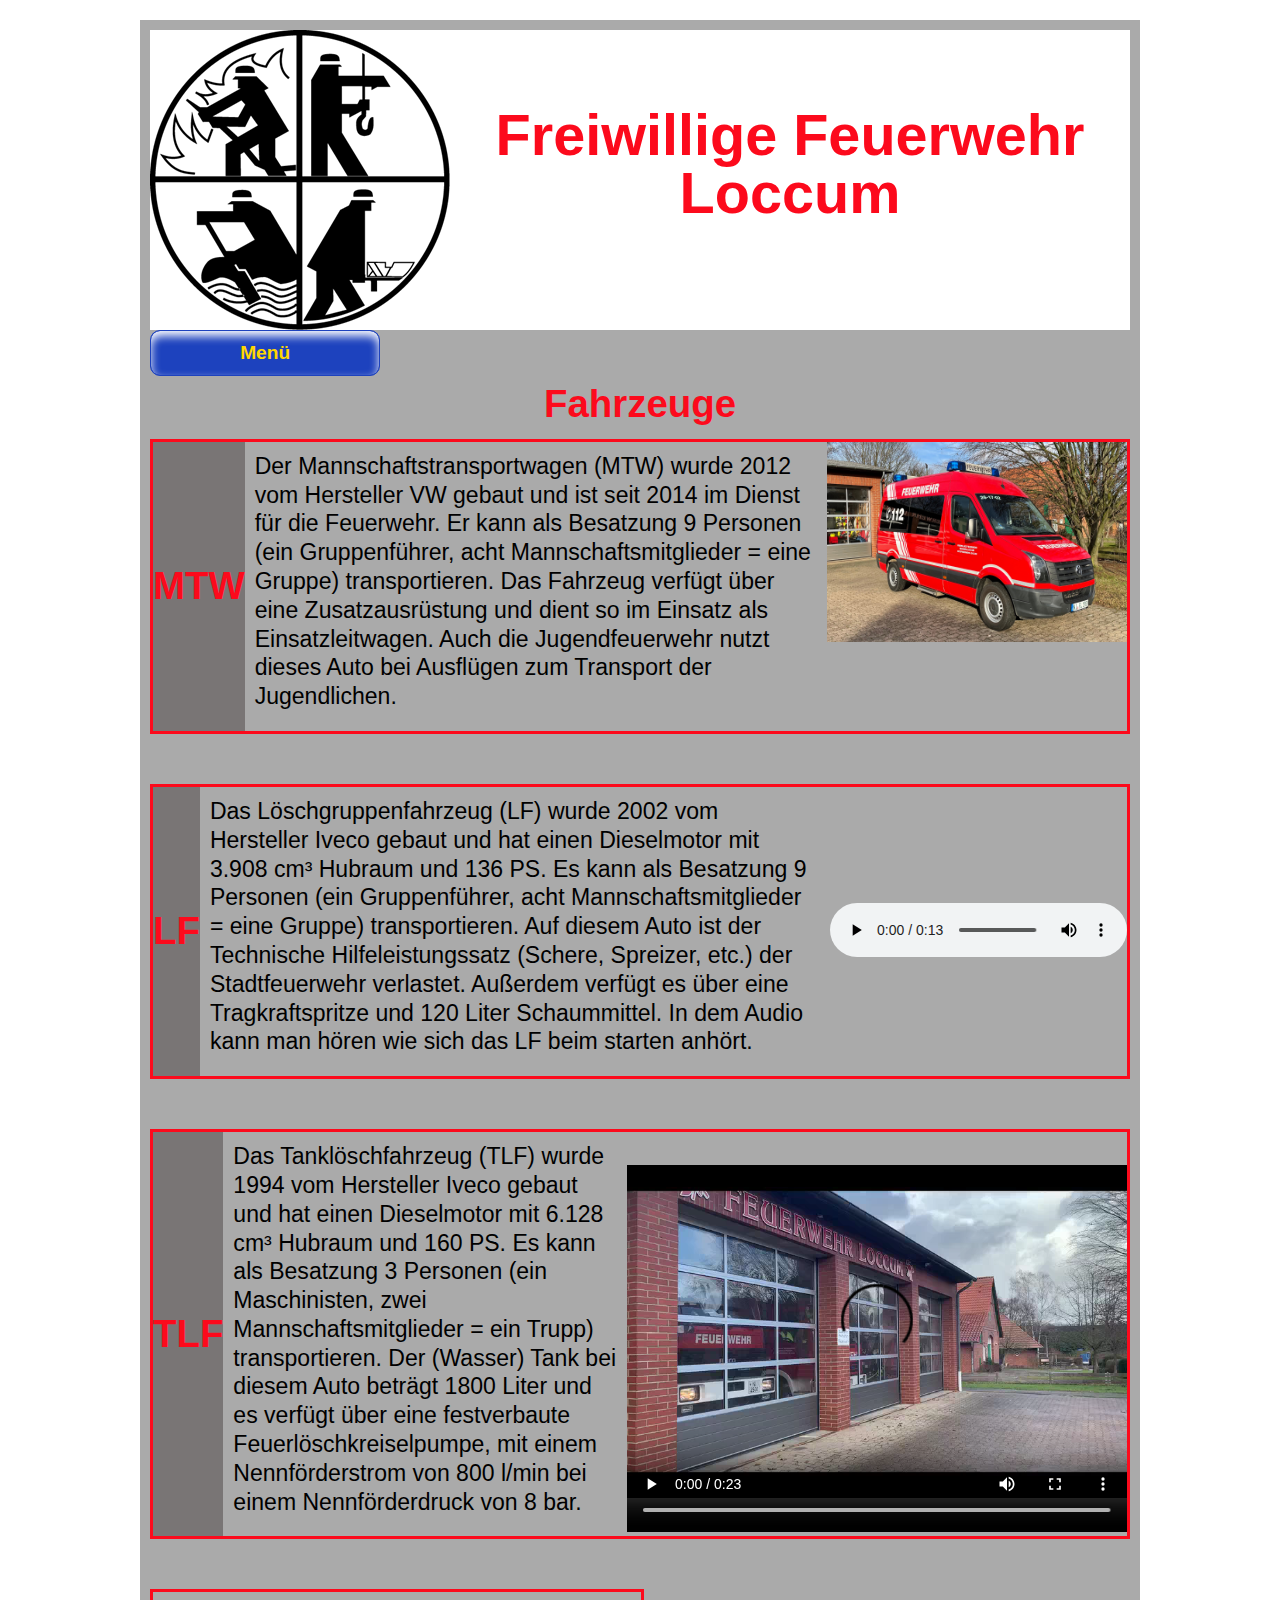
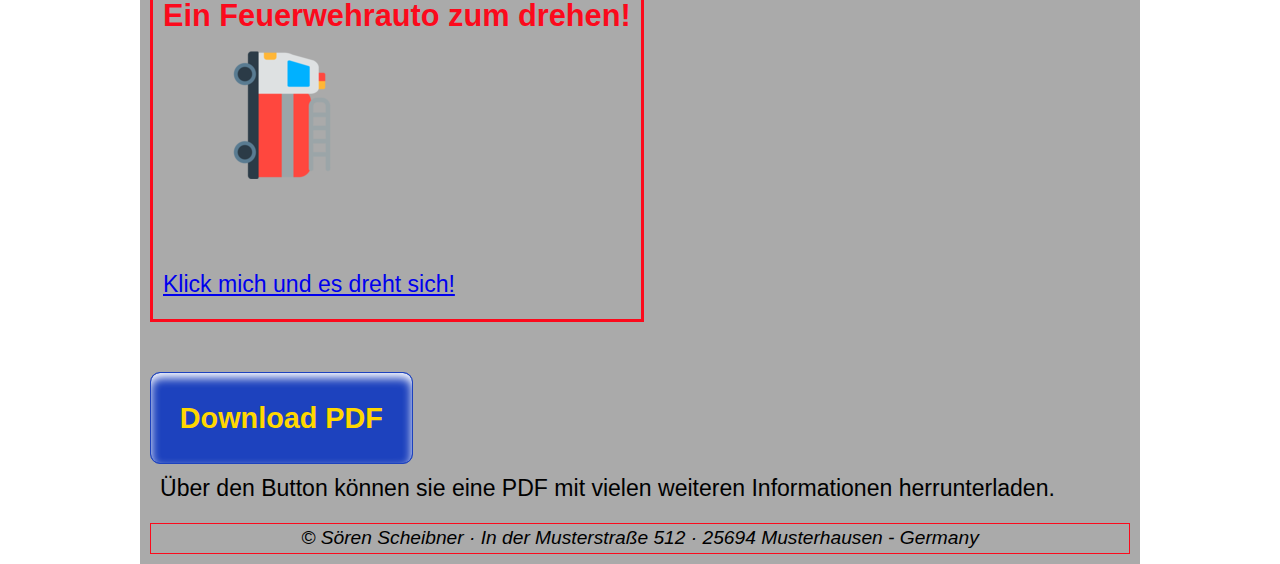
<file: Gruppenaufgabe/soeren_scheibner/soeren_scheibner.html>
<!DOCTYPE html>
<html lang="de">
  <!-- metadata -->

  <head>
    <title>FFW Loccum</title>
    <!-- Titel steht in Registerblatt -->
    <meta http-equiv="Content-Type" content="text/html; charset=utf-8" />

    <meta name="description" content="Freiwillige Feuerwehr Loccum" />
    <meta name="keywords" content="Feuerwehr, Loccum" />
    <meta name="author" content="Soeren Scheibner" />
    <meta name="robots" content="noindex" />
    <!-- 4 Meta-Daten-->
    <link href="favicon.ico" rel="shortcut icon" type="image/ico" />
    <!-- Befehl um Icon im Registerblatt des Browsers anzuzeigen -->
    <link href="assets/styles/Soeren.css" rel="stylesheet" type="text/css" />
  </head>

  <body>
    <div id="wrapper">
      <div id="header">
        <img
          src="assets/images/Feuerwehr_Signet.png"
          alt="Logo der Feuerwehr"
          title="Logo der Feuerwehr"
        />
        <h1>Freiwillige Feuerwehr Loccum</h1>
      </div>
      <div id="navigation">
        <nav>
          <ul>
            <li>
              <a href="#">Menü</a>
              <ul>
                <li>
                  <a href="/Gruppenaufgabe/index.html">Startseite</a>
                </li>
                <li aria-current="page"><a href="#">Sören Scheibner</a></li>
                <li>
                  <a
                    href="/Gruppenaufgabe/leon_mikolajczak/leon_mikolajczak.html"
                    >Leon Mikolajczak</a
                  >
                </li>
                <li>
                  <a href="/Gruppenaufgabe/lukas_blesius/lukas_blesius.html"
                    >Lukas Blesius</a
                  >
                </li>
                <li>
                  <a href="/Gruppenaufgabe/lukas_weier/lukas_weier.html"
                    >Lukas Weier</a
                  >
                </li>
                <li>
                  <a
                    href="/Gruppenaufgabe/jonathan_koessmeier/jonathan_koessmeier.html"
                    >Jonathan Kößmeier</a
                  >
                </li>
              </ul>
            </li>
          </ul>
        </nav>
      </div>
      <h2>Fahrzeuge</h2>
      <div class="box_container">
        <div class="box_item">MTW</div>
        <p>
          Der Mannschaftstransportwagen (MTW) wurde 2012 vom Hersteller VW
          gebaut und ist seit 2014 im Dienst für die Feuerwehr. Er kann als
          Besatzung 9 Personen (ein Gruppenführer, acht Mannschaftsmitglieder =
          eine Gruppe) transportieren. Das Fahrzeug verfügt über eine
          Zusatzausrüstung und dient so im Einsatz als Einsatzleitwagen. Auch
          die Jugendfeuerwehr nutzt dieses Auto bei Ausflügen zum Transport der
          Jugendlichen.
        </p>
        <img
          height="200"
          width="300"
          src="assets/images/MTW.jpg"
          alt="Mannschaftstransportwagen der Feuerwehr Loccum"
          title="Mannschaftstransportwagen der Feuerwehr Loccum"
        />
      </div>
      <div class="box_container">
        <div class="box_item">LF</div>
        <p>
          Das Löschgruppenfahrzeug (LF) wurde 2002 vom Hersteller Iveco gebaut
          und hat einen Dieselmotor mit 3.908 cm³ Hubraum und 136 PS. Es kann
          als Besatzung 9 Personen (ein Gruppenführer, acht
          Mannschaftsmitglieder = eine Gruppe) transportieren. Auf diesem Auto
          ist der Technische Hilfeleistungssatz (Schere, Spreizer, etc.) der
          Stadtfeuerwehr verlastet. Außerdem verfügt es über eine
          Tragkraftspritze und 120 Liter Schaummittel. In dem Audio kann man
          hören wie sich das LF beim starten anhört.
        </p>
        <audio controls class="audio-size">
          <source
            src="assets/audios/Feuerwehrauto_anlassen.ogg"
            type="audio/ogg"
          />

          <source
            src="assets/audios/Feuerwehrauto_anlassen.mp3"
            type="audio/mp3"
          />

          <source
            src="assets/audios/Feuerwehrauto_anlassen.wav"
            type="audio/wav"
          />
          <p>
            Dieser Browser unterstützt das Audio-Format nicht. Es ist zu hören
            wie das LF startet.
          </p>
        </audio>
      </div>
      <div class="box_container">
        <div class="box_item">TLF</div>
        <p>
          Das Tanklöschfahrzeug (TLF) wurde 1994 vom Hersteller Iveco gebaut und
          hat einen Dieselmotor mit 6.128 cm³ Hubraum und 160 PS. Es kann als
          Besatzung 3 Personen (ein Maschinisten, zwei Mannschaftsmitglieder =
          ein Trupp) transportieren. Der (Wasser) Tank bei diesem Auto beträgt
          1800 Liter und es verfügt über eine festverbaute
          Feuerlöschkreiselpumpe, mit einem Nennförderstrom von 800 l/min bei
          einem Nennförderdruck von 8 bar.
        </p>
        <video
          controls
          height="400"
          width="500"
          preload="auto"
          poster="assets/images/Screenshot_Feuerwehrauto_fährt_los.PNG"
        >
          <source
            src="assets/videos/Feuerwehrauto_fährt_los.mov#t=14"
            type="video/mp4"
          />
          <source
            src="assets/videos/Feuerwehrauto_fährt_los.ogv#t=14"
            type="video/ogg"
          />
          <source
            src="assets/videos/Feuerwehrauto_fährt_los.webm#t=14"
            type="video/webm"
          />
          <p>
            Dieser Browser unterstützt das Video-Format nicht. Das Video zeigt
            ein TLF wie es aus dem Gerätehaus fährt.
          </p>
        </video>
      </div>
      <div id="canvas">
        <h3>Ein Feuerwehrauto zum drehen!</h3>
        <canvas id="canvas2" width="200" height="200">
          Wenn Sie das lesen können unterstützt Ihr Browser kein Canvas.
        </canvas>
        <script>
          // Die Canvas-Funktion beim Laden der Seite aufrufen
          if (window.addEventListener) {
            addEventListener("load", drawCanvas, false);
          }
          //Canvas zeichnen
          function drawCanvas() {
            var canvas = document.getElementById("canvas2");
            var img = new Image();
            img.onload = function () {
              if (canvas.getContext) {
                var context = canvas.getContext("2d");
                context.clearRect(0, 0, canvas.width, canvas.height);
                context.translate(200, 0);
                context.rotate((90 * Math.PI) / 180);
                context.drawImage(img, 0, 0);
              }
            };
            img.src = "assets/images/Feuerwehrauto.png";
          }
        </script>
        <p>
          <a href="javascript:drawCanvas();">Klick mich und es dreht sich!</a>
        </p>
      </div>
      <div>
        <button
          class="btn"
          onclick="window.open('assets/pdf/Information_about_meat.pdf')"
        >
          <i class="fa fa-download"></i>Download PDF
        </button>
        <p>
          Über den Button können sie eine PDF mit vielen weiteren Informationen
          herrunterladen.
        </p>
      </div>
      <!-- #content -->
      <div id="footer">
        <address>
          &copy; Sören Scheibner &middot; In der Musterstraße 512 &middot; 25694
          Musterhausen - Germany
        </address>
      </div>
    </div>
    <!-- wrapper -->
  </body>
</html>
</file>
<file: Gruppenaufgabe/assets/styles/group_website.css>
/* Kommentar im CSS-Block */
/* All-Selektor */
*{
    font-family: Helvetica, "Comic Sans", sans-serif;
}

/* Elementselektoren */
body {
    margin: 0;
    font-size: 1.2em;
    line-height: 1.3em;
}

/* Navigation */
ul {
    list-style-type: none;
    margin: 0;
    padding: 0;
    min-width: 200px;
    max-width: 300px;
    width: 15%;
    background-color: #f1f1f1;
    position: fixed;
    height: 100%;
}
  
li a {
  display: block;
  color: #000;
  padding: 12px 16px;
  text-decoration: none;
} 
/* Navigation Ende */

/* Klassen-Selektoren */
.hover_class:hover{
  background-color: #093a80;
  color: white;
}

/* ID-Selektoren*/
#navigation{
    border-right: 1px solid black;
}

#logo{
  padding: 12px 0 12px 12px;
}

#content{
  margin-left:15%;
  margin-bottom: 24px;
  padding:1px 16px;
}

#h_title{
  margin-top: 30px;
}

#second_headline{
  margin-top: 20px;
}

#group_image{
  margin-top: 20px;
}

#footer_text{    /*Roter Color Code von Logo: #b72424 */
  color: white;
}

#footer{
  position: fixed;
  left: 0;
  bottom: 0;
  width: 100%;
  height: 24px;
  background-color: #093a80;
  text-align: center;
}
</file>
<file: Gruppenaufgabe/lukas_weier/assets/css/main.css>
@import url('https://fonts.googleapis.com/css2?family=Dancing+Script:wght@700&display=swap');
html {
    color: #222;
    font-size: 1.2rem;
    line-height: 1.4rem;
    font-family: Helvetica, Arial, sans-serif;
}


/*Room name*/

h3 {
    text-align: center;
    position: relative;
}


/*Navigation bar*/

header {
    padding: 32px 0;
}

.header {
    list-style-type: none;
}

nav .header {
    display: flex;
}

nav .header a {
    color: #222;
    text-decoration: none;
    font-size: 1.6rem;
}

nav .header .left,
nav .header .right {
    flex-grow: 1;
    flex-basis: 0;
    display: flex;
    flex-direction: row;
    justify-content: space-around;
    align-items: center;
}


/*Room styling*/

label {
    margin: 10px 0;
}

.container-rooms {
    display: flex;
    flex-direction: column;
    align-items: center;
}

.sub-up,
.sub-down {
    display: flex;
    flex-direction: row;
    justify-content: space-evenly;
    width: 100%;
    margin: 35px;
}

.room {
    position: relative;
    border-radius: 15px;
    box-shadow: 3px 3px 4px rgb(68, 68, 68);
}

.room::before {
    content: "";
    position: absolute;
    top: 0;
    right: 0;
    bottom: 0;
    left: 0;
    background-color: rgba(255, 255, 255, 0.2);
}

.selection {
    position: relative;
    display: flex;
    flex-direction: row;
    width: 100%;
    align-items: center;
    justify-content: space-around;
    margin-bottom: 75px;
    background-color: rgba(255, 255, 255, 0.5);
    border-radius: 5px;
}

.inputs-left {
    display: flex;
    flex-direction: column;
}

.inputs-right {
    display: flex;
    flex-direction: column;
}

.input {
    margin: 10px 0;
}


/*Button1 for Rooms, Button2 for Kontakt.html*/

.button1 {
    position: relative;
    border: none;
    color: black;
    padding: 16px 32px;
    border-radius: 10px;
    display: flex;
    margin-left: auto;
    margin-right: auto;
    flex-direction: row;
    transition-duration: 0.4s;
    cursor: pointer;
}

.button2 {
    position: relative;
    border: 2px solid rgb(75, 75, 75);
    color: black;
    padding: 16px 32px;
    border-radius: 10px;
    display: flex;
    margin-left: auto;
    margin-right: auto;
    flex-direction: row;
    transition-duration: 0.4s;
    cursor: pointer;
}

.button1:hover,
.button2:hover {
    background-color: #ff9600;
    color: white;
}


/*Basic Container for margin at the sides*/

.container {
    display: flex;
    flex-direction: column;
    align-items: center;
    margin: 3% 10%;
}

.content-right,
.content-left {
    display: flex;
    flex-direction: row;
    width: 100%;
    align-items: center;
}

.content-left {
    padding: 40px 0;
}


/*Kontakt Formular*/

.kontakteingabe {
    display: flex;
    flex-direction: column;
}


/*Motto centerd*/

#einblenden {
    margin-top: -400px;
    font-weight: bold;
    font-family: 'Dancing Script', cursive, Helvetica, Arial;
    font-size: 500%;
}

#welcome {
    padding-bottom: 400px;
}

#scroll {
    margin-top: 315px;
}


/*Footer Settings*/

#footer_text {
    color: white;
}

#footer {
    position: relative;
    left: 0;
    bottom: 0;
    width: 100%;
    height: 24px;
    background-color: #ff9600;
    text-align: center;
    padding: 5px 0;
}


/*Media Query for Impressionen page, when on small device with screen*/

@media only screen and (max-width: 1500px) {
    .content-left,
    .content-right {
        flex-direction: column;
    }
    .content-left p,
    .content-right p {
        padding-bottom: 12px;
    }
    .content-left {
        flex-direction: column-reverse;
    }
    .container {
        padding: 0 10%;
    }
}
</file>
<file: Gruppenaufgabe/soeren_scheibner/assets/styles/Soeren.css>
:root {
  --main-red: #fc0a1c;
  --main-blue: #1d42be;
}
* {
  padding: 0;
  margin: 0;
  box-sizing: border-box;
}

body {
  background-color: #fff;
  color: #000;
  overflow: scroll;
  background-attachment: fixed;
  font-family: Arial, Helvetica, monospace; /* letzte Schrift GENERISCH */
  font-size: 1.2em;
  line-height: 1.5em; /* Zeilenabstand */
}

h1,
h2,
h3,
p {
  margin-bottom: 10px;
  padding-left: 5px;
  color: var(--main-red);
}

h1 {
  font-size: 3em;
  padding: 10px;
  margin-bottom: 30px;
  text-align: center;
  line-height: 1em;
}

h2 {
  font-size: 2em;
  padding: 10px;
  text-align: center;
}

h3 {
  font-size: 1.6em;
  padding: 10px;
}

p {
  font-size: 1.2em;
  padding: 10px;
  color: #000;
}

nav li {
  list-style: none;
  font-size: 1.5em;
  position: relative;
  margin: 0 0 0.2em 0;
  width: 12em;
  /* Eigenschaften Navigation */
}

nav ul ul {
  position: absolute;
  top: 0;
  left: 11.5em;
  font: 0/0 serif;
  /* Unternavigation ausblenden */

  z-index: -1;
  transition: font 0.5s;
}

nav ul li:hover ul,
nav ul a:focus ~ ul {
  font: inherit;
  z-index: auto;
  /*  Unternavigation einblenden */
}

@media (min-width: 45em) {
  nav li {
    font-size: 1em;
  }
}

nav a {
  display: block;
  padding: 0.4em;
  text-decoration: none;
  font-weight: bold;
  text-align: center;
  border: 1px solid var(--main-blue);
  border-radius: 10px;
  box-shadow: 0 5px 10px white inset;
  color: gold;
  background-color: var(--main-blue);
  transition: all 0.25s ease-in;
}

nav li[aria-current] a {
  background-color: var(--main-red);
  color: gold;
  /* Färbung aktueller Menüpunkt*/
}

nav a:focus,
nav a:hover,
nav li[aria-current] a:focus,
nav li[aria-current] a:hover {
  color: var(--main-blue);
  background-color: gold;
  /* Was passiert bei Mouseover */
}

.box_container {
  display: flex;
  list-style: none;
  border: 3px solid var(--main-red);
  margin-bottom: 50px;
}

.box_item {
  display: flex;
  background: #797575;
  color: var(--main-red);
  font-weight: bold;
  font-size: 2em;
  align-items: center;
}

.audio-size {
  margin-top: 70px;
  width: 2500px;
  height: 100px;
}

/* Download button */
.btn {
  display: block;
  padding: 1em;
  font-size: 1.5em;
  font-weight: bold;
  text-align: center;
  border: 1px solid var(--main-blue);
  border-radius: 10px;
  box-shadow: 0 5px 10px white inset;
  color: gold;
  background-color: var(--main-blue);
  transition: all 0.25s ease-in;
  cursor: pointer;
}

#wrapper {
  width: 1000px;
  margin-left: auto;
  margin-right: auto;
  margin-top: 20px;
  padding: 10px;
  background-color: #aaa;
}

#header {
  background-color: #fff;
  display: flex;
  align-items: center;
}

#canvas {
  border: 3px solid var(--main-red);
  margin-bottom: 50px;
  width: fit-content;
}

#footer {
  border: 1px solid var(--main-red);
  text-align: center;
}
</file>
